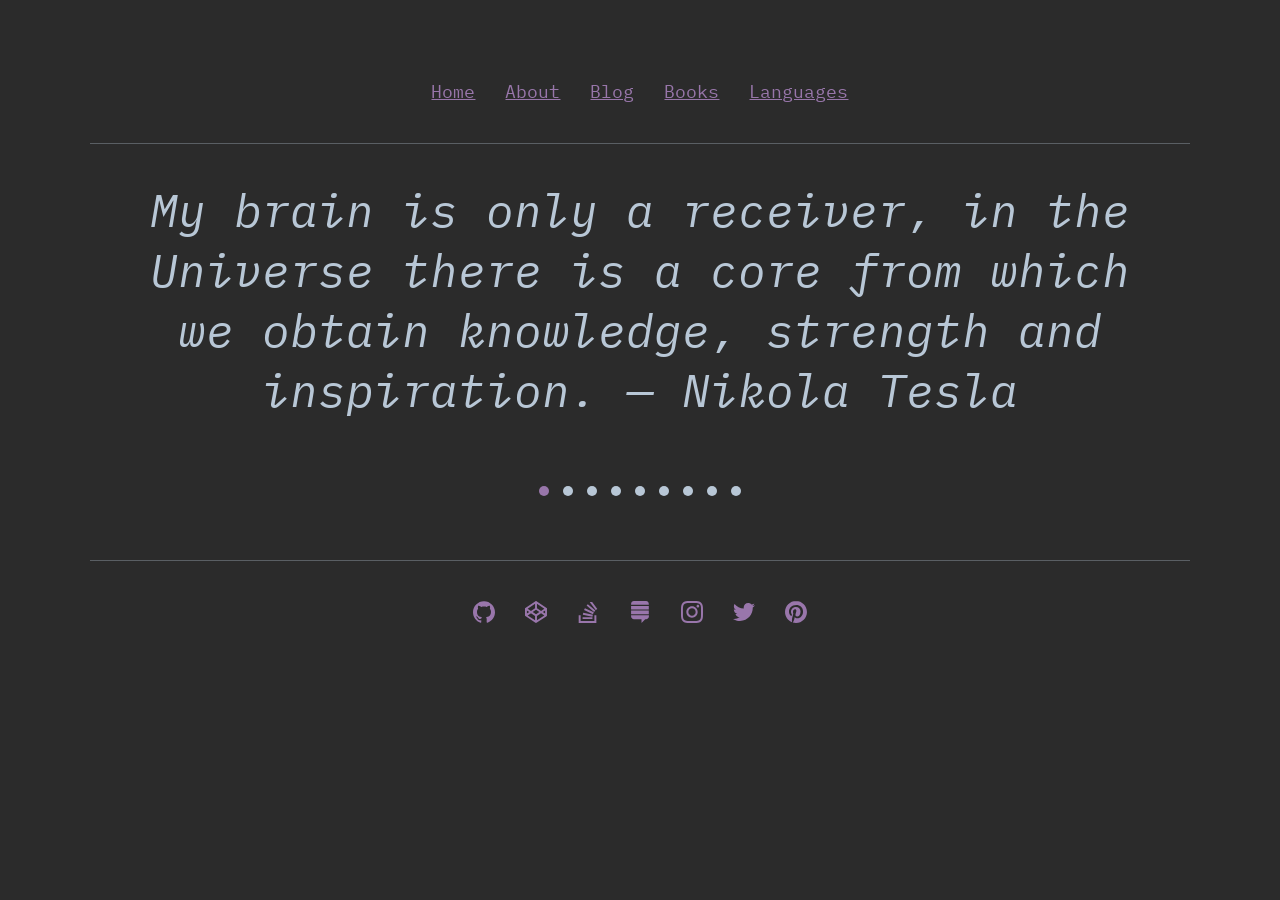
<file: index.html>
<!DOCTYPE html>
<html lang="en">
<head>
    <meta charset="UTF-8">
    <meta name="viewport" content="width=device-width, initial-scale=1.0">
    <meta http-equiv="X-UA-Compatible" content="ie=edge">
    <meta name="p:domain_verify" content="6de40b0776596cede440a7cd2b0078b5"/>
    <link href="https://fonts.googleapis.com/css?family=Playfair+Display:900" rel="stylesheet">
    <link href="https://fonts.googleapis.com/css?family=IBM+Plex+Mono:400,400i|IBM+Plex+Sans+Condensed:400,400i|IBM+Plex+Sans:100,100i,400,400i,700,700i|IBM+Plex+Serif:400,400i|Roboto+Mono:400,700,700i|Roboto:400,900" rel="stylesheet">
    <link rel="stylesheet" href="https://thepooran.github.io/style.css">
    <link rel="shortcut icon" type="image/png" href="https://thepooran.github.io/favicon.png"/>
    <title>Pooran - Home</title>
</head>
<body>
    <div class="nav-wrapper">
        <div class="nav">
            <a href="https://thepooran.github.io/">Home</a><a href="https://thepooran.github.io/site/about">About</a><a href="https://thepooran.github.io/site/blog">Blog</a><a href="https://thepooran.github.io/site/books">Books</a><a href="https://thepooran.github.io/site/languages">Languages</a>
        </div>
    </div>
    <div class="desc-wrapper">
        <div class="desc">
            <div class="slideshow-container">

                <div class="mySlides fade">
                    <div class="text">My brain is only a receiver, in the Universe there is a core from which we obtain knowledge, strength and inspiration. — Nikola Tesla</div>
                </div>
                <div class="mySlides fade">
                    <div class="text">Two roads diverged in a wood and I, I took the one less traveled by, and that has made all the difference. — Robert Frost</div>
                </div>
                <div class="mySlides fade">
                    <div class="text">Duty of the man who investigates the writings of scientists is to make himself an enemy of all that he reads — Ibn al-Haytham</div>
                </div>
                <div class="mySlides fade">
                    <div class="text">Those who want success so badly will get it, no matter what and those who don't will somehow manage to make excuses. — Pooran</div>
                </div>
                <div class="mySlides fade">
                    <div class="text">Let's make world better place to live, Let's make world great again and let's do it together  — Unknown</div>
                </div>
                <div class="mySlides fade">
                    <div class="text">The only limitation man has are the ones he sets for himself. — Ralph Waldo Triane</div>
                </div>
                <div class="mySlides fade">
                    <div class="text">Over every mountain there is a path, although it may not be seen from the valley. — Theodore Roethke</div>
                </div>
                <div class="mySlides fade">
                    <div class="text">Our problem is not that we aim too high and miss, but that we aim too low and hit. — Aristotle</div>
                </div>
                <div class="mySlides fade">
                    <div class="text">Be alone, that is the secret of invention; be alone, that is when ideas are borne. — Nikola Tesla</div>
                </div>
            </div>
            <div style="text-align:center" class="dot-div">
                <span class="dot" onclick="currentSlide(1)"></span>
                <span class="dot" onclick="currentSlide(2)"></span>
                <span class="dot" onclick="currentSlide(3)"></span>
                <span class="dot" onclick="currentSlide(4)"></span>
                <span class="dot" onclick="currentSlide(5)"></span>
                <span class="dot" onclick="currentSlide(6)"></span>
                <span class="dot" onclick="currentSlide(7)"></span>
                <span class="dot" onclick="currentSlide(8)"></span>
                <span class="dot" onclick="currentSlide(9)"></span>
            </div>
        </div>
    </div>
    <div class="link-wrapper">
        <div class="link">
            <a href="https://github.com/thepooran" target="_blank"><img src="https://thepooran.github.io/images/github.svg" class="filter-green" alt="" height="22px"></a><a href="https://codepen.io/thepooran/" target="_blank"><img src="https://thepooran.github.io/images/codepen.svg" class="filter-green" alt="" height="22px"></a><a href="https://stackoverflow.com/users/10485339/pollux" target="_blank"><img src="https://thepooran.github.io/images/stackoverflow.svg" class="filter-green" alt="" height="22px"></a><a href="https://stackexchange.com/users/14516334/pollux" target=" blank"><img src="https://thepooran.github.io/images/stackexchange.svg" class="filter-green" alt="" height="22px"></a><a href="https://www.instagram.com/thepooran/" target=" blank"><img src="https://thepooran.github.io/images/instagram.svg" class="filter-green" alt="" height="22px"></a><a href="https://twitter.com/therealpooran" target=" blank"><img src="https://thepooran.github.io/images/twitter.svg" class="filter-green" alt="" height="22px"></a><a href="https://in.pinterest.com/thepooran/" target=" blank"><img src="https://thepooran.github.io/images/pinterest.svg" class="filter-green" alt="" height="22px"></a>
        </div>
    </div>
    <script>

        var slideIndex1 = 0;
        showSlidesA();

        function showSlidesA() {
            var i;
            var slides = document.getElementsByClassName("mySlides");
            var dots = document.getElementsByClassName("dot");
            for (i = 0; i < slides.length; i++) {
                slides[i].style.display = "none";
            }
            slideIndex1++;
            if (slideIndex1 > slides.length) {slideIndex1 = 1}
            for (i = 0; i < dots.length; i++) {
                dots[i].className = dots[i].className.replace(" active", "");
            }
            slides[slideIndex1-1].style.display = "block";
            dots[slideIndex1-1].className += " active";
            setTimeout(showSlidesA, 8000);
        }

        var slideIndex = 1;

        function plusSlides(n) {
            showSlides(slideIndex += n);
        }

        function currentSlide(n) {
            showSlides(slideIndex = n);
            slideIndex1 = n;
        }

        function showSlides(n) {
          var i;
          var slides = document.getElementsByClassName("mySlides");
          var dots = document.getElementsByClassName("dot");
          if (n > slides.length) {
              slideIndex = 1
          }
          if (n < 1) {
              slideIndex = slides.length
          }
          for (i = 0; i < slides.length; i++) {
              slides[i].style.display = "none";
          }
          for (i = 0; i < dots.length; i++) {
              dots[i].className = dots[i].className.replace(" active", "");
          }
          slides[slideIndex-1].style.display = "block";
          dots[slideIndex-1].className += " active";
        }
    </script>
</body>
</html>
</file>
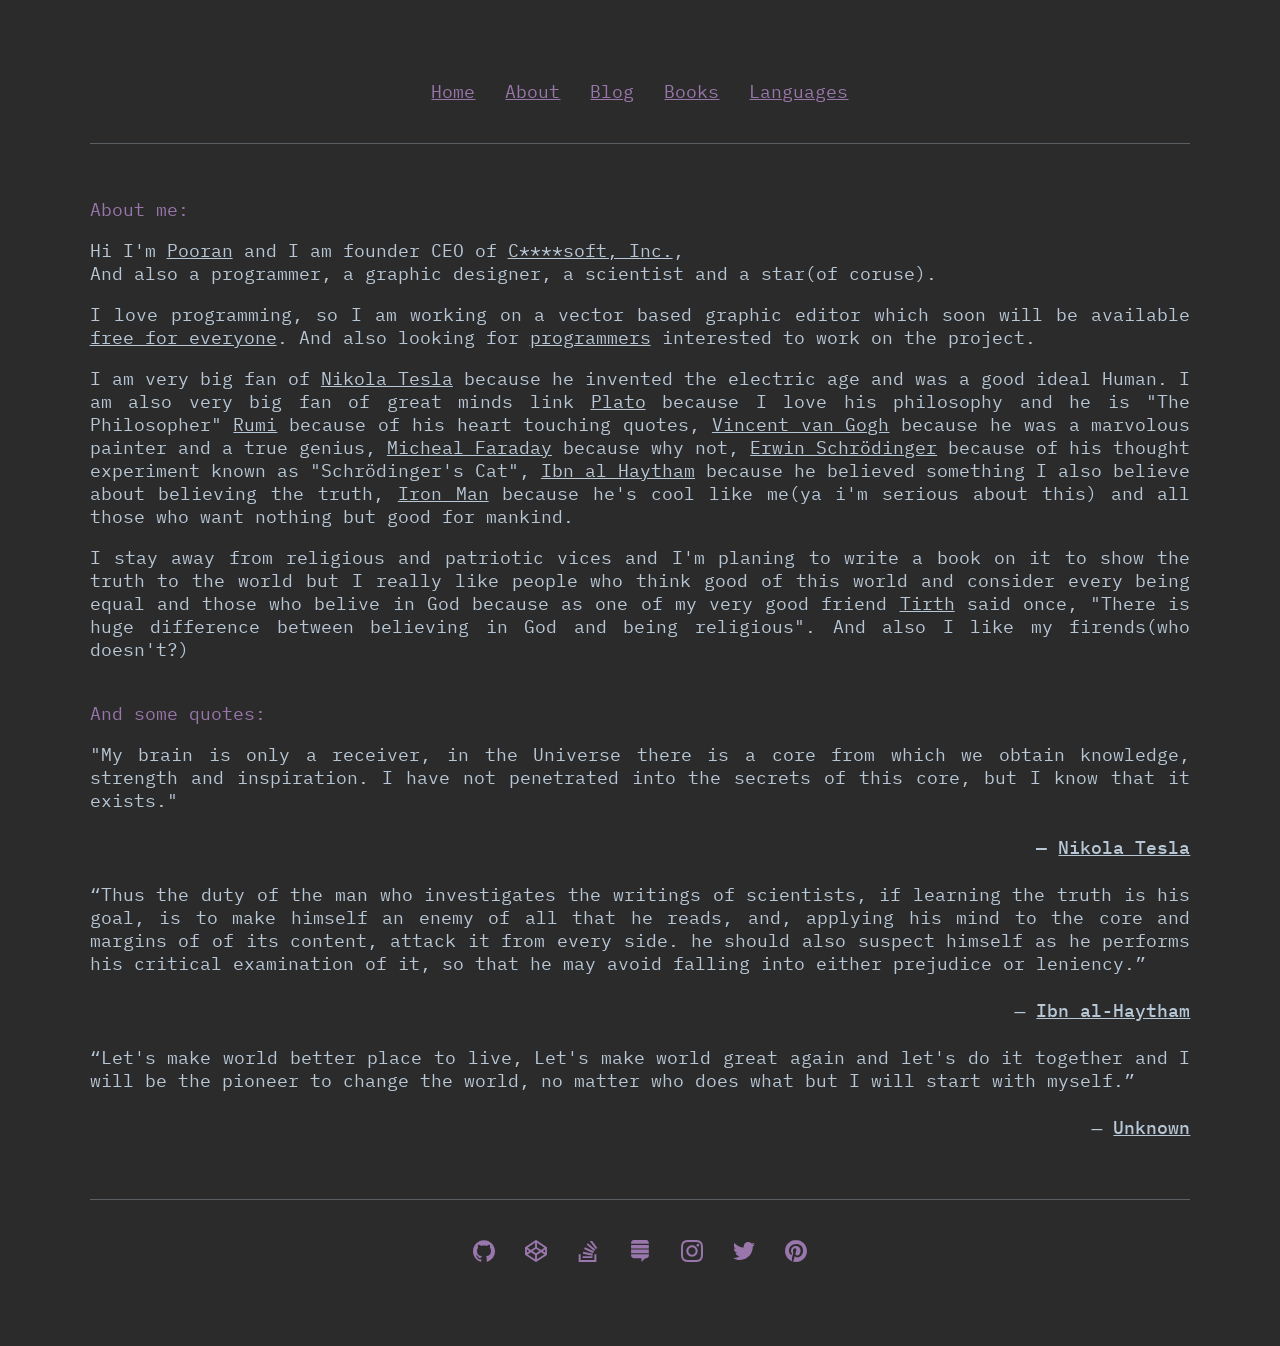
<file: site/about.html>
<!DOCTYPE html>
<html lang="en">
<head>
    <meta charset="UTF-8">
    <meta name="viewport" content="width=device-width, initial-scale=1.0">
    <meta http-equiv="X-UA-Compatible" content="ie=edge">
    <title>Pooran - About Me</title>
    <link href="https://fonts.googleapis.com/css?family=Playfair+Display:900" rel="stylesheet">
    <link href="https://fonts.googleapis.com/css?family=IBM+Plex+Mono:400,400i|IBM+Plex+Sans+Condensed:400,400i|IBM+Plex+Sans:100,100i,400,400i,700,700i|IBM+Plex+Serif:400,400i|Roboto+Mono:400,700,700i|Roboto:400,900" rel="stylesheet">
    <link rel="shortcut icon" type="image/png" href="https://thepooran.github.io/favicon.png"/>
    <link rel="stylesheet" href="https://thepooran.github.io/style.css">
</head>
<body>
    <div class="nav-wrapper">
        <div class="nav">
            <a href="https://thepooran.github.io/">Home</a><a href="https://thepooran.github.io/site/about">About</a><a href="https://thepooran.github.io/site/blog">Blog</a><a href="https://thepooran.github.io/site/books">Books</a><a href="https://thepooran.github.io/site/languages">Languages</a>
        </div>
    </div>
    <div class="desc-wrapper">
        <div class="desc">
            <p class="title-text">About me:</p>
            <p>
                Hi I'm <a href="#">Pooran</a> and I am founder CEO of <a href="#">C****soft, Inc.</a>,<br>
                And also a programmer, a graphic designer, a scientist and a star(of coruse).
            </p>
            <p>
                I love programming, so I am working on a vector based graphic editor which soon will be available <a href="#">free for everyone</a>. And also looking for <a href="#">programmers</a> interested to work on the project.
            </p>
            <p>
                I am very big fan of
                <a href="https://en.wikipedia.org/wiki/Nikola_Tesla" target="_blank">Nikola Tesla</a>  because he invented the electric age and was a good ideal Human. I am also very big fan of great minds link
                <a href="https://en.wikipedia.org/wiki/Plato" target="_blank">Plato</a> because I love his philosophy and he is "The Philosopher"
                <a href="https://en.wikipedia.org/wiki/Rumi" target="_blank">Rumi</a> because of his heart touching quotes,
                <a href="https://en.wikipedia.org/wiki/Vincent_van_Gogh" target="_blank">Vincent van Gogh</a> because he was a marvolous painter and a true genius,
                <a href="https://en.wikipedia.org/wiki/Michael_Faraday" target="_blank">Micheal Faraday</a> because why not,
                <a href="https://en.wikipedia.org/wiki/Erwin_Schr%C3%B6dinger" target="_blank">Erwin Schrödinger</a> because of his thought experiment known as "Schrödinger's Cat",
                <a href="https://en.wikipedia.org/wiki/Ibn_al-Haytham" target="_blank">Ibn al Haytham</a> because he believed something I also believe about believing the truth,
                <a href="https://en.wikipedia.org/wiki/Iron_Man" target="_blank">Iron Man</a> because he's cool like me(ya i'm serious about this)
                and all those who want nothing but good for mankind.
            <p>
                I stay away from religious and patriotic vices and I'm planing to write a book on it to
                show the truth to the world but I really like people who think good of this world and consider every being equal and those who belive in God because as one of my very good friend <a href="https://www.instagram.com/tirth_0107/">Tirth</a> said once, "There is huge difference between believing in God and being religious". And also I like my firends(who doesn't?)<br><br>
            </p>
            <p class="title-text">And some quotes:</p>
            <p>
                "My brain is only a receiver, in the Universe there is a core from which we obtain knowledge, strength and inspiration. I have not penetrated into the secrets of this core, but I know that it exists."
                <h4 class="right-most">— <a href="https://en.wikipedia.org/wiki/Nikola_Tesla" target="_blank">Nikola Tesla</a></h4>
            </p>
            <p>
                “Thus the duty of the man who investigates the writings of scientists, if learning the truth is his goal, is to make himself an enemy of all that he reads, and, applying his mind to the core and margins of of its content, attack it from every side. he should also suspect himself as he performs his critical examination of it, so that he may avoid falling into either prejudice or leniency.”
                <h4 class="right-most">― <a href="https://en.wikipedia.org/wiki/Ibn_al-Haytham" target="_blank">Ibn al-Haytham</a></h4>
            </p>
            <p>
                “Let's make world better place to live, Let's make world great again and let's do it together and I will be the pioneer to change the world, no matter who does what but I will start with myself.”
                <h4 class="right-most">― <a href="">Unknown</a></h4>
            </p>
        </div>
    </div>
    <div class="link-wrapper">
        <div class="link">
            <a href="https://github.com/thepooran" target="_blank"><img src="https://thepooran.github.io/images/github.svg" class="filter-green" alt="" height="22px"></a><a href="https://codepen.io/thepooran/" target="_blank"><img src="https://thepooran.github.io/images/codepen.svg" class="filter-green" alt="" height="22px"></a><a href="https://stackoverflow.com/users/10485339/pollux" target="_blank"><img src="https://thepooran.github.io/images/stackoverflow.svg" class="filter-green" alt="" height="22px"></a><a href="https://stackexchange.com/users/14516334/pollux" target=" blank"><img src="https://thepooran.github.io/images/stackexchange.svg" class="filter-green" alt="" height="22px"></a><a href="https://www.instagram.com/thepooran/" target=" blank"><img src="https://thepooran.github.io/images/instagram.svg" class="filter-green" alt="" height="22px"></a><a href="https://twitter.com/therealpooran" target=" blank"><img src="https://thepooran.github.io/images/twitter.svg" class="filter-green" alt="" height="22px"></a><a href="https://in.pinterest.com/thepooran/" target=" blank"><img src="https://thepooran.github.io/images/pinterest.svg" class="filter-green" alt="" height="22px"></a>
        </div>
    </div>
</body>
</html>
</file>
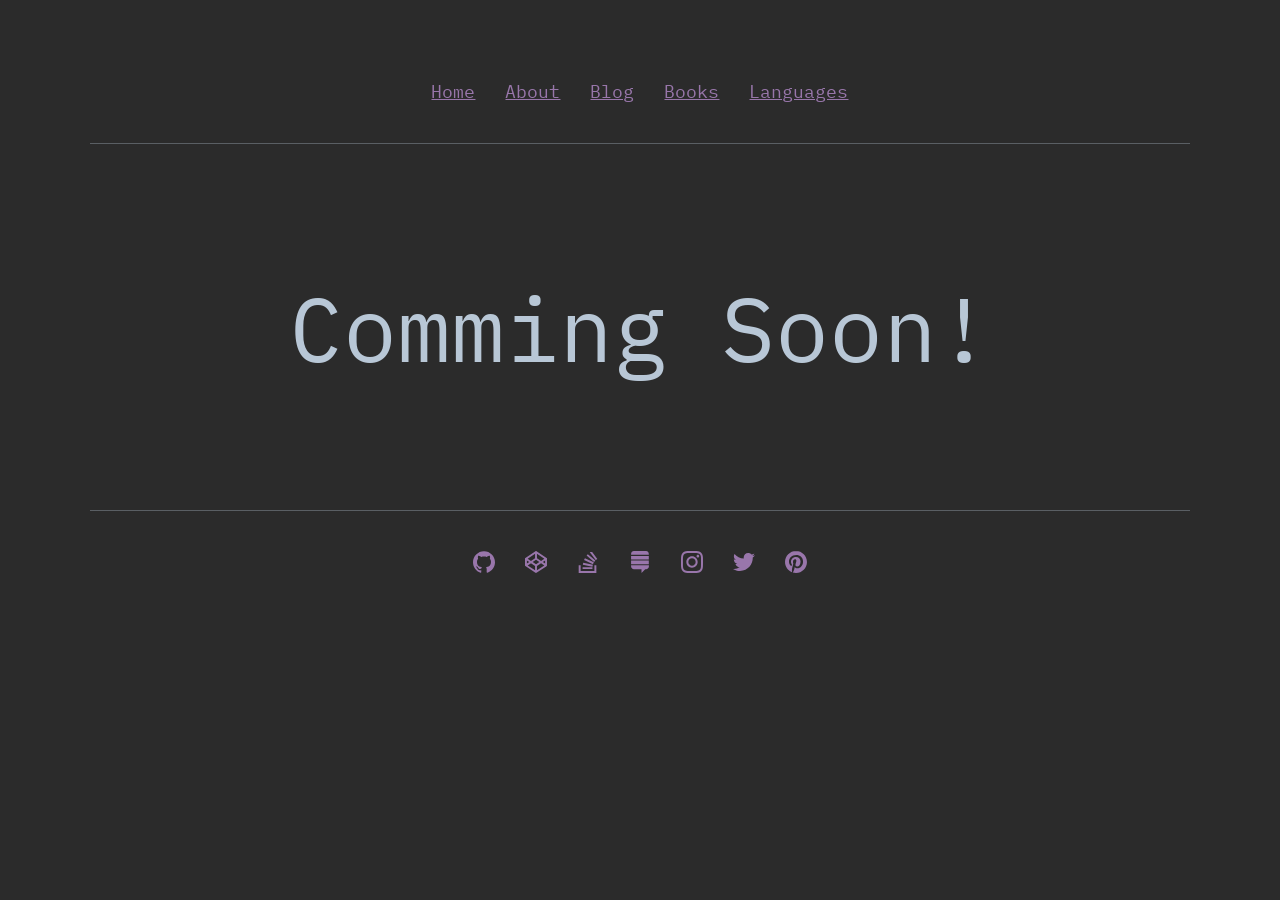
<file: site/blog.html>
<!DOCTYPE html>
<html lang="en">
<head>
    <meta charset="UTF-8">
    <meta name="viewport" content="width=device-width, initial-scale=1.0">
    <meta http-equiv="X-UA-Compatible" content="ie=edge">
    <link href="https://fonts.googleapis.com/css?family=Playfair+Display:900" rel="stylesheet">
    <link href="https://fonts.googleapis.com/css?family=IBM+Plex+Mono:400,400i|IBM+Plex+Sans+Condensed:400,400i|IBM+Plex+Sans:100,100i,400,400i,700,700i|IBM+Plex+Serif:400,400i|Roboto+Mono:400,700,700i|Roboto:400,900" rel="stylesheet">
    <link rel="stylesheet" href="https://thepooran.github.io/style.css">
    <link rel="shortcut icon" type="image/png" href="https://thepooran.github.io/favicon.png"/>
    <title>Pooran - Blog</title>
</head>
<body>
    <div class="nav-wrapper">
        <div class="nav">
            <a href="https://thepooran.github.io/">Home</a><a href="https://thepooran.github.io/site/about">About</a><a href="https://thepooran.github.io/site/blog">Blog</a><a href="https://thepooran.github.io/site/books">Books</a><a href="https://thepooran.github.io/site/languages">Languages</a>
        </div>
    </div>
    <div class="desc-wrapper">
        <!-- <div class="desc"> -->
            <div class="four">
                <p class="four-title">Comming Soon!</p>
            </div>
        <!-- </div> -->
    </div>
    <div class="link-wrapper">
        <div class="link">
            <a href="https://github.com/thepooran" target="_blank"><img src="https://thepooran.github.io/images/github.svg" class="filter-green" alt="" height="22px"></a><a href="https://codepen.io/thepooran/" target="_blank"><img src="https://thepooran.github.io/images/codepen.svg" class="filter-green" alt="" height="22px"></a><a href="https://stackoverflow.com/users/10485339/pollux" target="_blank"><img src="https://thepooran.github.io/images/stackoverflow.svg" class="filter-green" alt="" height="22px"></a><a href="https://stackexchange.com/users/14516334/pollux" target=" blank"><img src="https://thepooran.github.io/images/stackexchange.svg" class="filter-green" alt="" height="22px"></a><a href="https://www.instagram.com/thepooran/" target=" blank"><img src="https://thepooran.github.io/images/instagram.svg" class="filter-green" alt="" height="22px"></a><a href="https://twitter.com/therealpooran" target=" blank"><img src="https://thepooran.github.io/images/twitter.svg" class="filter-green" alt="" height="22px"></a><a href="https://in.pinterest.com/thepooran/" target=" blank"><img src="https://thepooran.github.io/images/pinterest.svg" class="filter-green" alt="" height="22px"></a>
        </div>
    </div>
</body>
</html>
</file>
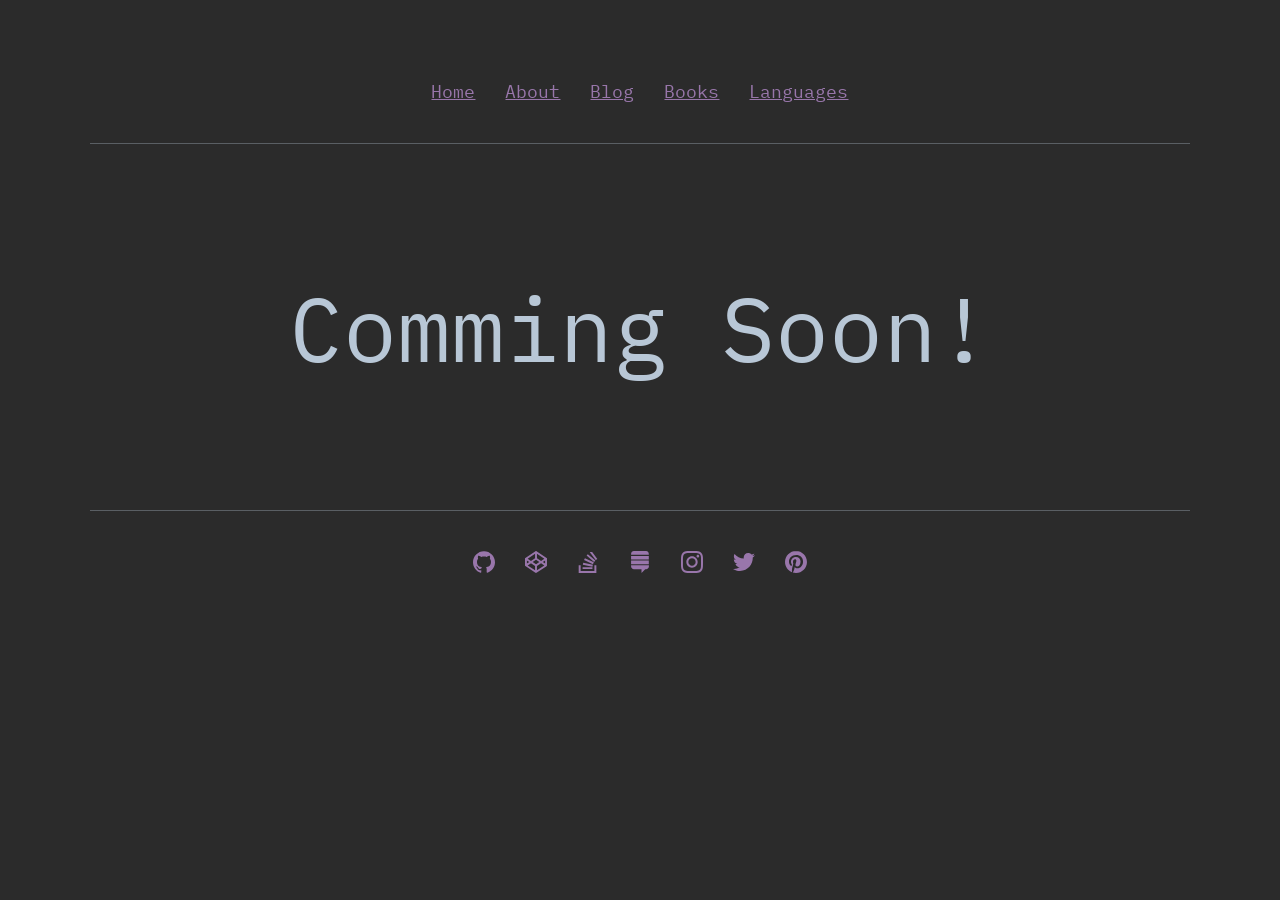
<file: site/books.html>
<!DOCTYPE html>
<html lang="en">
<head>
    <meta charset="UTF-8">
    <meta name="viewport" content="width=device-width, initial-scale=1.0">
    <meta http-equiv="X-UA-Compatible" content="ie=edge">
    <link href="https://fonts.googleapis.com/css?family=Playfair+Display:900" rel="stylesheet">
    <link href="https://fonts.googleapis.com/css?family=IBM+Plex+Mono:400,400i|IBM+Plex+Sans+Condensed:400,400i|IBM+Plex+Sans:100,100i,400,400i,700,700i|IBM+Plex+Serif:400,400i|Roboto+Mono:400,700,700i|Roboto:400,900" rel="stylesheet">
    <link rel="stylesheet" href="https://thepooran.github.io/style.css">
    <link rel="shortcut icon" type="image/png" href="https://thepooran.github.io/favicon.png"/>
    <title>Pooran - Book Recomandations</title>
</head>
<body>
    <div class="nav-wrapper">
        <div class="nav">
            <a href="https://thepooran.github.io/">Home</a><a href="https://thepooran.github.io/site/about">About</a><a href="https://thepooran.github.io/site/blog">Blog</a><a href="https://thepooran.github.io/site/books">Books</a><a href="https://thepooran.github.io/site/languages">Languages</a>
        </div>
    </div>
    <div class="desc-wrapper">
        <!-- <div class="desc"> -->
            <div class="four">
                <p class="four-title">Comming Soon!</p>
            </div>
        <!-- </div> -->
    </div>
    <div class="link-wrapper">
        <div class="link">
            <a href="https://github.com/thepooran" target="_blank"><img src="https://thepooran.github.io/images/github.svg" class="filter-green" alt="" height="22px"></a><a href="https://codepen.io/thepooran/" target="_blank"><img src="https://thepooran.github.io/images/codepen.svg" class="filter-green" alt="" height="22px"></a><a href="https://stackoverflow.com/users/10485339/pollux" target="_blank"><img src="https://thepooran.github.io/images/stackoverflow.svg" class="filter-green" alt="" height="22px"></a><a href="https://stackexchange.com/users/14516334/pollux" target=" blank"><img src="https://thepooran.github.io/images/stackexchange.svg" class="filter-green" alt="" height="22px"></a><a href="https://www.instagram.com/thepooran/" target=" blank"><img src="https://thepooran.github.io/images/instagram.svg" class="filter-green" alt="" height="22px"></a><a href="https://twitter.com/therealpooran" target=" blank"><img src="https://thepooran.github.io/images/twitter.svg" class="filter-green" alt="" height="22px"></a><a href="https://in.pinterest.com/thepooran/" target=" blank"><img src="https://thepooran.github.io/images/pinterest.svg" class="filter-green" alt="" height="22px"></a>
        </div>
    </div>
</body>
</html>
</file>
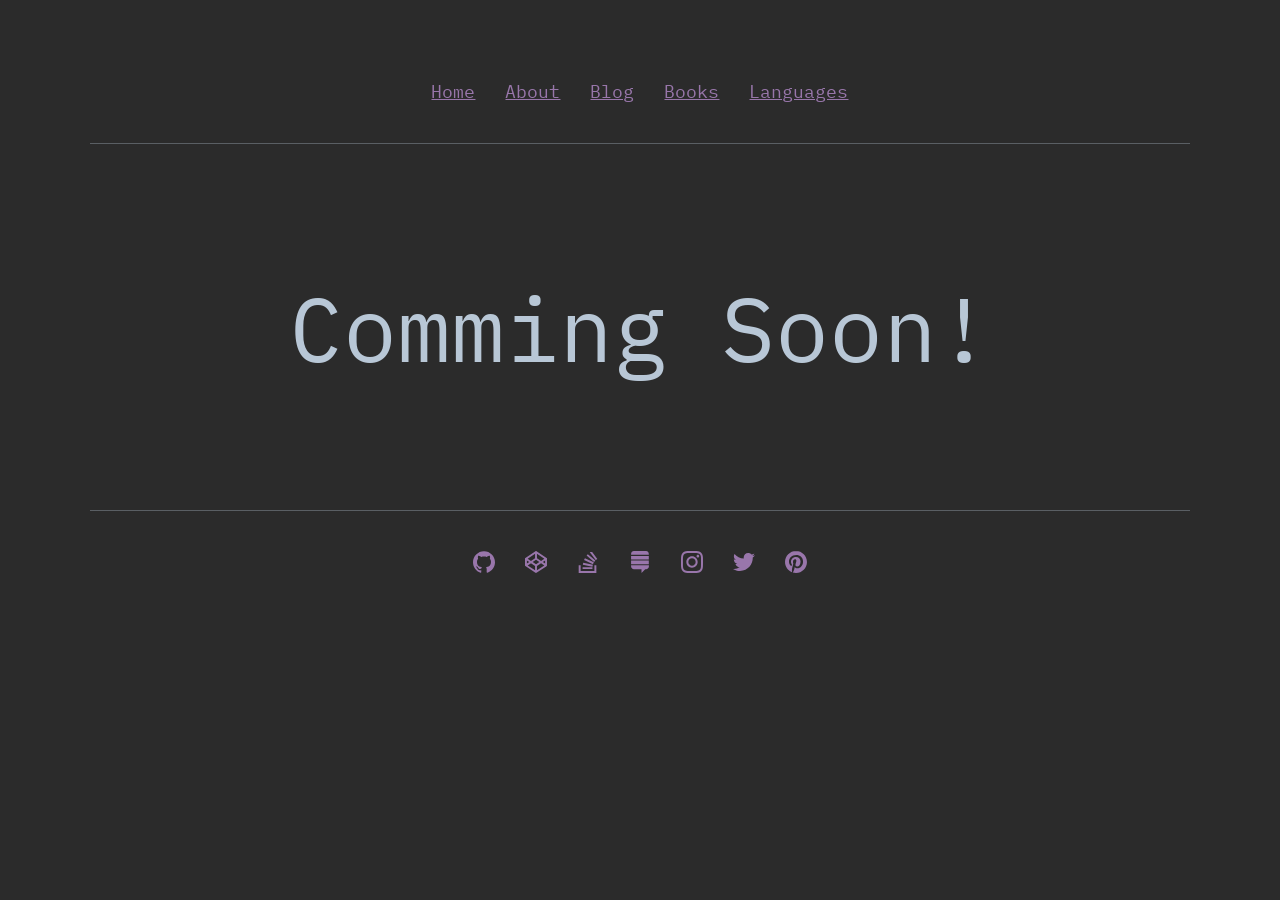
<file: site/languages.html>
<!DOCTYPE html>
<html lang="en">
<head>
    <meta charset="UTF-8">
    <meta name="viewport" content="width=device-width, initial-scale=1.0">
    <meta http-equiv="X-UA-Compatible" content="ie=edge">
    <link href="https://fonts.googleapis.com/css?family=Playfair+Display:900" rel="stylesheet">
    <link href="https://fonts.googleapis.com/css?family=IBM+Plex+Mono:400,400i|IBM+Plex+Sans+Condensed:400,400i|IBM+Plex+Sans:100,100i,400,400i,700,700i|IBM+Plex+Serif:400,400i|Roboto+Mono:400,700,700i|Roboto:400,900" rel="stylesheet">
    <link rel="stylesheet" href="https://thepooran.github.io/style.css">
    <link rel="shortcut icon" type="image/png" href="https://thepooran.github.io/favicon.png"/>
    <title>Pooran - Languages I know</title>
</head>
<body>
    <div class="nav-wrapper">
        <div class="nav">
            <a href="https://thepooran.github.io/">Home</a><a href="https://thepooran.github.io/site/about">About</a><a href="https://thepooran.github.io/site/blog">Blog</a><a href="https://thepooran.github.io/site/books">Books</a><a href="https://thepooran.github.io/site/languages">Languages</a>
        </div>
    </div>
    <div class="desc-wrapper">
        <!-- <div class="desc"> -->
            <div class="four">
                <p class="four-title">Comming Soon!</p>
            </div>
        <!-- </div> -->
    </div>
    <div class="link-wrapper">
        <div class="link">
            <a href="https://github.com/thepooran" target="_blank"><img src="https://thepooran.github.io/images/github.svg" class="filter-green" alt="" height="22px"></a><a href="https://codepen.io/thepooran/" target="_blank"><img src="https://thepooran.github.io/images/codepen.svg" class="filter-green" alt="" height="22px"></a><a href="https://stackoverflow.com/users/10485339/pollux" target="_blank"><img src="https://thepooran.github.io/images/stackoverflow.svg" class="filter-green" alt="" height="22px"></a><a href="https://stackexchange.com/users/14516334/pollux" target=" blank"><img src="https://thepooran.github.io/images/stackexchange.svg" class="filter-green" alt="" height="22px"></a><a href="https://www.instagram.com/thepooran/" target=" blank"><img src="https://thepooran.github.io/images/instagram.svg" class="filter-green" alt="" height="22px"></a><a href="https://twitter.com/therealpooran" target=" blank"><img src="https://thepooran.github.io/images/twitter.svg" class="filter-green" alt="" height="22px"></a><a href="https://in.pinterest.com/thepooran/" target=" blank"><img src="https://thepooran.github.io/images/pinterest.svg" class="filter-green" alt="" height="22px"></a>
        </div>
    </div>
</body>
</html>
</file>
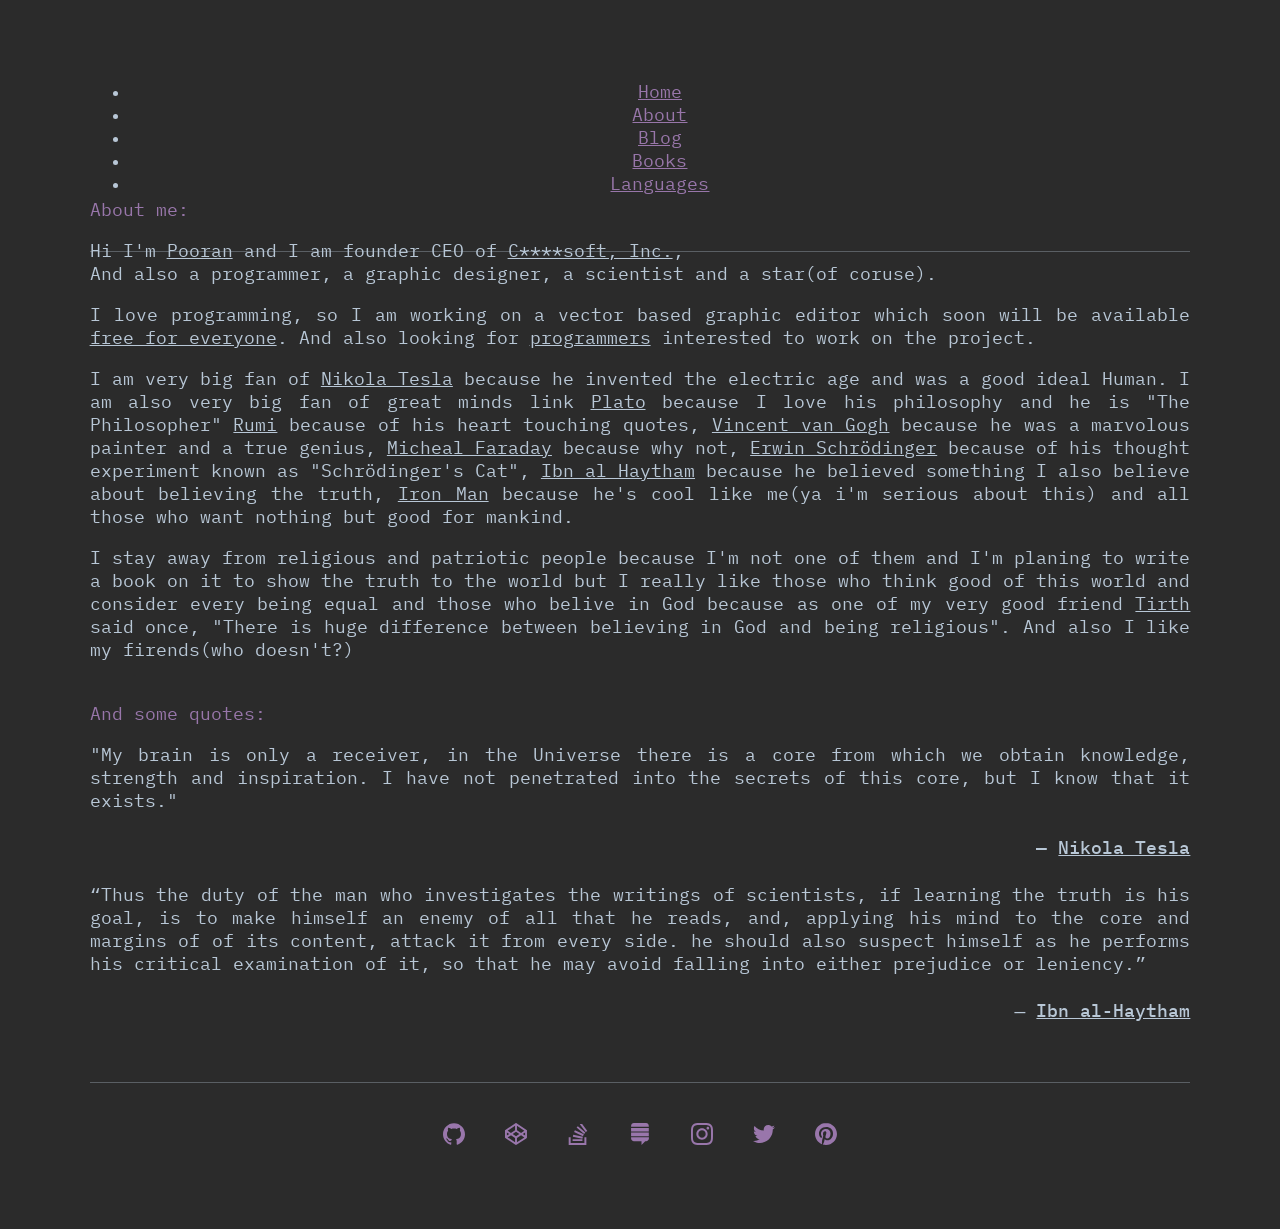
<file: sites/about.html>
<!DOCTYPE html>
<html lang="en">
<head>
    <meta charset="UTF-8">
    <meta name="viewport" content="width=device-width, initial-scale=1.0">
    <meta http-equiv="X-UA-Compatible" content="ie=edge">
    <title>Pooran - About Me</title>
    <link rel="stylesheet" href="../style.css">
    <link href="https://fonts.googleapis.com/css?family=Playfair+Display:900" rel="stylesheet">
    <link href="https://fonts.googleapis.com/css?family=IBM+Plex+Mono:400,400i|IBM+Plex+Sans+Condensed:400,400i|IBM+Plex+Sans:100,100i,400,400i,700,700i|IBM+Plex+Serif:400,400i|Roboto+Mono:400,700,700i|Roboto:400,900" rel="stylesheet">
</head>
<body>
    <div class="nav-wrapper">
        <div class="nav">
            <ul>
                <li><a href="https://thepooran.github.io/">
                <!-- <li><a href="../index.html"> -->
                        Home
                </a></li>
                <li><a href="https://thepooran.github.io/sites/about">
                <!-- <li><a href="#"> -->
                        About
                </a></li>
                <li><a href="https://thepooran.github.io/sites/blog">
                <!-- <li><a href="blog.html"> -->
                        Blog
                </a></li>
                <li><a href="https://thepooran.github.io/sites/books">
                <!-- <li><a href="books.html"> -->
                        Books
                </a></li>
                <li><a href="https://thepooran.github.io/sites/languages">
                <!-- <li><a href="languages.html"> -->
                        Languages
                </a></li>
            </ul>
        </div>
    </div>
    <div class="disc-wrapper">
        <div class="desc">
            <p class="title-text">About me:</p>
            <p>
                Hi I'm <a href="#">Pooran</a> and I am founder CEO of <a href="#">C****soft, Inc.</a>,<br>
                And also a programmer, a graphic designer, a scientist and a star(of coruse).
            </p>
            <p>
                I love programming, so I am working on a vector based graphic editor which soon will be available <a href="#">free for everyone</a>. And also looking for <a href="#">programmers</a> interested to work on the project.
            </p>
            <p>
                I am very big fan of
                <a href="https://en.wikipedia.org/wiki/Nikola_Tesla" target="_blank">Nikola Tesla</a>  because he invented the electric age and was a good ideal Human. I am also very big fan of great minds link
                <a href="https://en.wikipedia.org/wiki/Plato" target="_blank">Plato</a> because I love his philosophy and he is "The Philosopher"
                <a href="https://en.wikipedia.org/wiki/Rumi" target="_blank">Rumi</a> because of his heart touching quotes,
                <a href="https://en.wikipedia.org/wiki/Vincent_van_Gogh" target="_blank">Vincent van Gogh</a> because he was a marvolous painter and a true genius,
                <a href="https://en.wikipedia.org/wiki/Michael_Faraday" target="_blank">Micheal Faraday</a> because why not,
                <a href="https://en.wikipedia.org/wiki/Erwin_Schr%C3%B6dinger" target="_blank">Erwin Schrödinger</a> because of his thought experiment known as "Schrödinger's Cat",
                <a href="https://en.wikipedia.org/wiki/Ibn_al-Haytham">Ibn al Haytham</a> because he believed something I also believe about believing the truth,
                <a href="https://en.wikipedia.org/wiki/Iron_Man" target="_blank">Iron Man</a> because he's cool like me(ya i'm serious about this)
                and all those who want nothing but good for mankind.
            <p>
                I stay away from religious and patriotic people because I'm not one of them and I'm planing to write a book on it to
                show the truth to the world but I really like those who think good of this world and consider every being equal and those who belive in God because as one of my very good friend <a href="https://www.instagram.com/tirth_0107/">Tirth</a> said once, "There is huge difference between believing in God and being religious". And also I like my firends(who doesn't?)<br><br>
            </p>
            <p class="title-text">And some quotes:</p>
            <p>
                "My brain is only a receiver, in the Universe there is a core from which we obtain knowledge, strength and inspiration. I have not penetrated into the secrets of this core, but I know that it exists."
                <h4 class="right-most">— <a href="https://en.wikipedia.org/wiki/Nikola_Tesla" target="_blank">Nikola Tesla</a></h4>
            </p>
            <p>
                “Thus the duty of the man who investigates the writings of scientists, if learning the truth is his goal, is to make himself an enemy of all that he reads, and, applying his mind to the core and margins of of its content, attack it from every side. he should also suspect himself as he performs his critical examination of it, so that he may avoid falling into either prejudice or leniency.”
                <h4 class="right-most">― <a href="https://en.wikipedia.org/wiki/Ibn_al-Haytham" target="_blank">Ibn al-Haytham</a></h4>
            </p>
        </div>
    </div>
    <div class="link-wrapper">
        <div class="link">
            <a href="https://github.com/thepooran" target="_blank">
                <img src="../images/github.svg" class="filter-green" alt="" height="22px">
            </a>
            <a href="https://codepen.io/thepooran/" target="_blank">
                <img src="../images/codepen.svg" class="filter-green" alt="" height="22px">
            </a>
            <a href="https://stackoverflow.com/users/10485339/pollux" target="_blank">
                <img src="../images/stackoverflow.svg" class="filter-green" alt="" height="22px">
            </a>
            <a href="https://stackexchange.com/users/14516334/pollux" target=" blank">
                <img src="../images/stackexchange.svg" class="filter-green" alt="" height="22px">
            </a>
            <a href="https://www.instagram.com/thepooran/" target=" blank">
                <img src="../images/instagram.svg" class="filter-green" alt="" height="22px">
            </a>
            <a href="https://twitter.com/therealpooran" target=" blank">
                <img src="../images/twitter.svg" class="filter-green" alt="" height="22px">
            </a>
            <a href="https://in.pinterest.com/thepooran/" target=" blank">
                <img src="../images/pinterest.svg" class="filter-green" alt="" height="22px">
            </a>
        </div>
    </div>
</body>
</html>
</file>
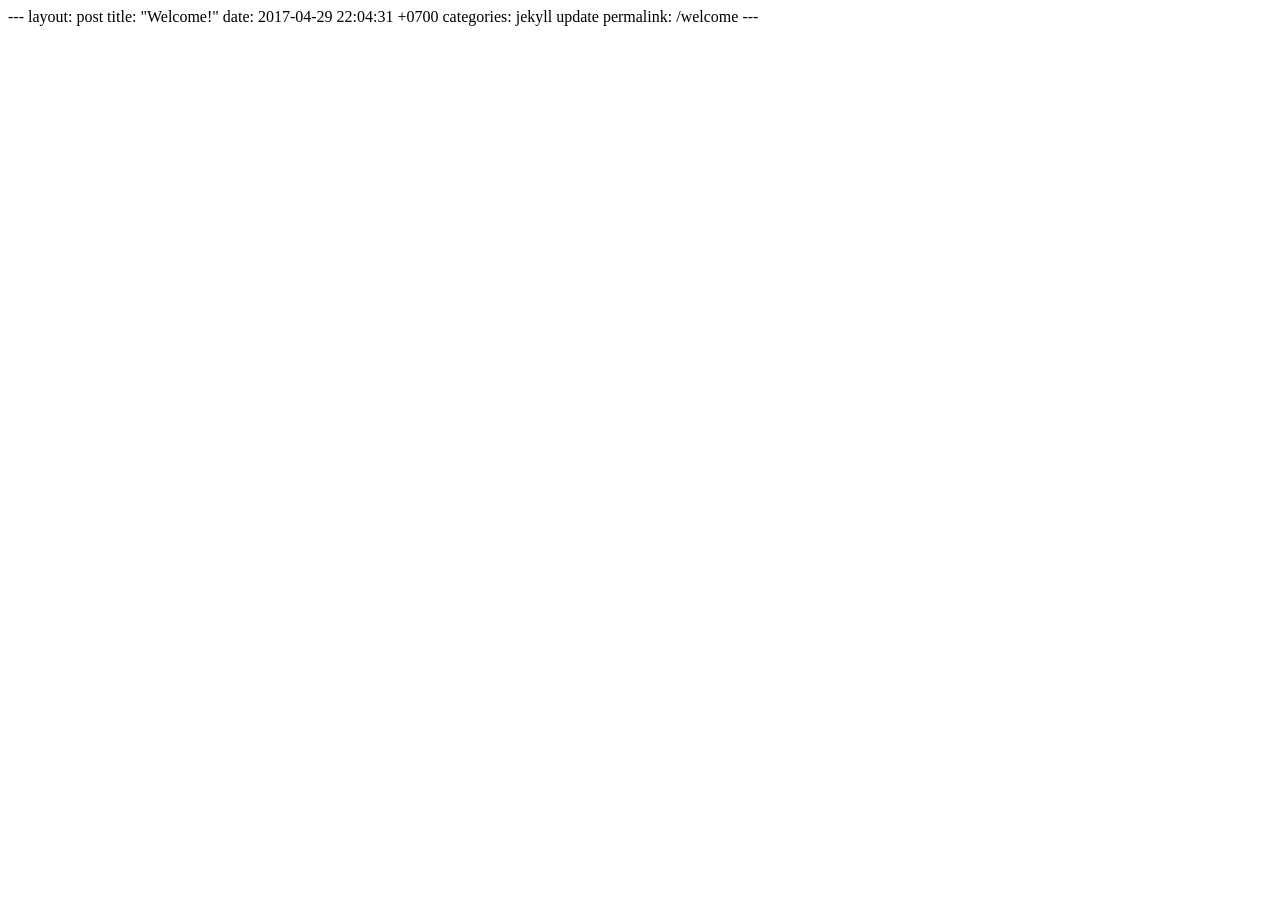
<file: sites/bolg.html>
---
layout: post
title:  "Welcome!"
date:   2017-04-29 22:04:31 +0700
categories: jekyll update
permalink: /welcome
---
<!DOCTYPE html>
<html lang="en">
<head>
    <meta charset="UTF-8">
    <meta name="viewport" content="width=device-width, initial-scale=1.0">
    <meta http-equiv="X-UA-Compatible" content="ie=edge">
    <title>Document</title>
</head>
<body>

</body>
</html>
</file>
<file: style.css>
body {
    background: #2B2B2B;
    color: #B8C7D6;
    font-family: 'IBM Plex Mono', monospace;
    margin: 0;
    padding: 0;
}

p::selection,
h1::selection,
h2::selection,
h3::selection,
h4::selection,
div::selection,
img::selection,
li::selection,
a img::selection,
b::selection,
i::selection,
u::selection,
a::selection{
    background: #f2f2f2;
    color: #2B2B2B;
}

/* width */
::-webkit-scrollbar {
  width: 8px;
}

/* Track */
::-webkit-scrollbar-track {
  background: #f1f1f100;
}

/* Handle */
::-webkit-scrollbar-thumb {
  background: #8885;
  border-radius: 1px;
}

/* Handle on hover */
::-webkit-scrollbar-thumb:hover {
  background: #8888;
}

br,
ul,
.link,
.nav ul,
.dot-div,
.nav ul li a{
    user-select: none;
    -moz-user-select: none;
    -webkit-user-select: none;
    -ms-user-select: none;
    -o-user-select: none;
}

.nav-wrapper{
    width: 100%;
    height: 100px;
    margin-top: 80px;
    text-align: center;
}

.nav{
    width: 86%;
    margin: auto;
    padding-bottom: 40px;
    border: solid #B8C7D655;
    border-width: 0px 0px 1px 0px;
}

.nav a{
    /* text-decoration: none; */
    color: #9876AA;
    margin: 0px 15px;
    font-size: 18px;
    /* margin: 0px 10px; */
}

.desc-wrapper{
    width: 100%;
}

.desc{
    width: 86%;
    margin: auto;
    min-height: 300px;
    /* margin-top: 80px; */
}

.desc .title{
    font-size: 30px;
}

.desc p{
    font-size: 18px;
    text-align: justify;
}

.p-four a,
.desc a{
    /* text-decoration: none; */
    /* color: #9876AA; */
    color: #B8C7D6;
    /* text-transform: uppercase; */
}

.link-wrapper{
    width: 100%;
    margin-top: 60px;
    margin-bottom: 80px;
}

.link-wrapper .link{
    width: 86%;
    margin: auto;
    padding-top: 40px;
    text-align: center;
    border: solid #B8C7D655;
    border-width: 1px 0px 0px 0px;
}

.link-wrapper .link a{
    text-decoration: none;
    line-height: 2px;
    color: #B8C7D6;
    margin: 0px 15px;
}

.filter-green{
    filter: invert(54%) sepia(15%) saturate(893%) hue-rotate(235deg) brightness(91%) contrast(93%);
}

.right-most{
    text-align: right;
    font-weight: 500;
    font-size: 18px;
}
.p-four-wrapper{
    width: 100%;
    min-height: 240px;
}

.p-four{
    width: 86%;
    margin: auto;
    text-align: center;
    min-height: 250px;
}

.p-four-i{
    font-size: 18px;
    font-style: normal;
}

.p-four-title{
    font-size: 50px;
}

.four{
    width: 100%;
    min-height: 180px;
    text-align: center;
}

.four-title{
    font-size: 90px;
}

.title-text{
    color: #9876AA;
    /* text-decoration: underline; */
}

/* Slideshow container */
.slideshow-container {
    max-width: 1000px;
    position: relative;
    margin: auto;
    min-height: 300px;
}

/* Caption text */
.text {
    text-align: center;
    font-size: 46px;
    font-style: italic;
    width: 100%;
}

/* The dots/bullets/indicators */
.dot {
    cursor: pointer;
    height: 10px;
    width: 10px;
    margin: 0 2px;
    background-color: #B8C7D6;
    border-radius: 50%;
    display: inline-block;
    transition: background-color 0.6s ease;
}

.active {
    background-color: #9876AA;
}

/* Fading animation */
.fade {
    -webkit-animation-name: fade;
    -webkit-animation-duration: 1.5s;
    animation-name: fade;
    animation-duration: 1.5s;
    height: 100px;
}

@-webkit-keyframes fade {
    from {opacity: .4}
    to {opacity: 1}
}

@keyframes fade {
    from {opacity: .4}
    to {opacity: 1}
}

/* On smaller screens, decrease text size */
@media only screen and (max-width: 300px) {
    .text {font-size: 11px}
}
</file>
